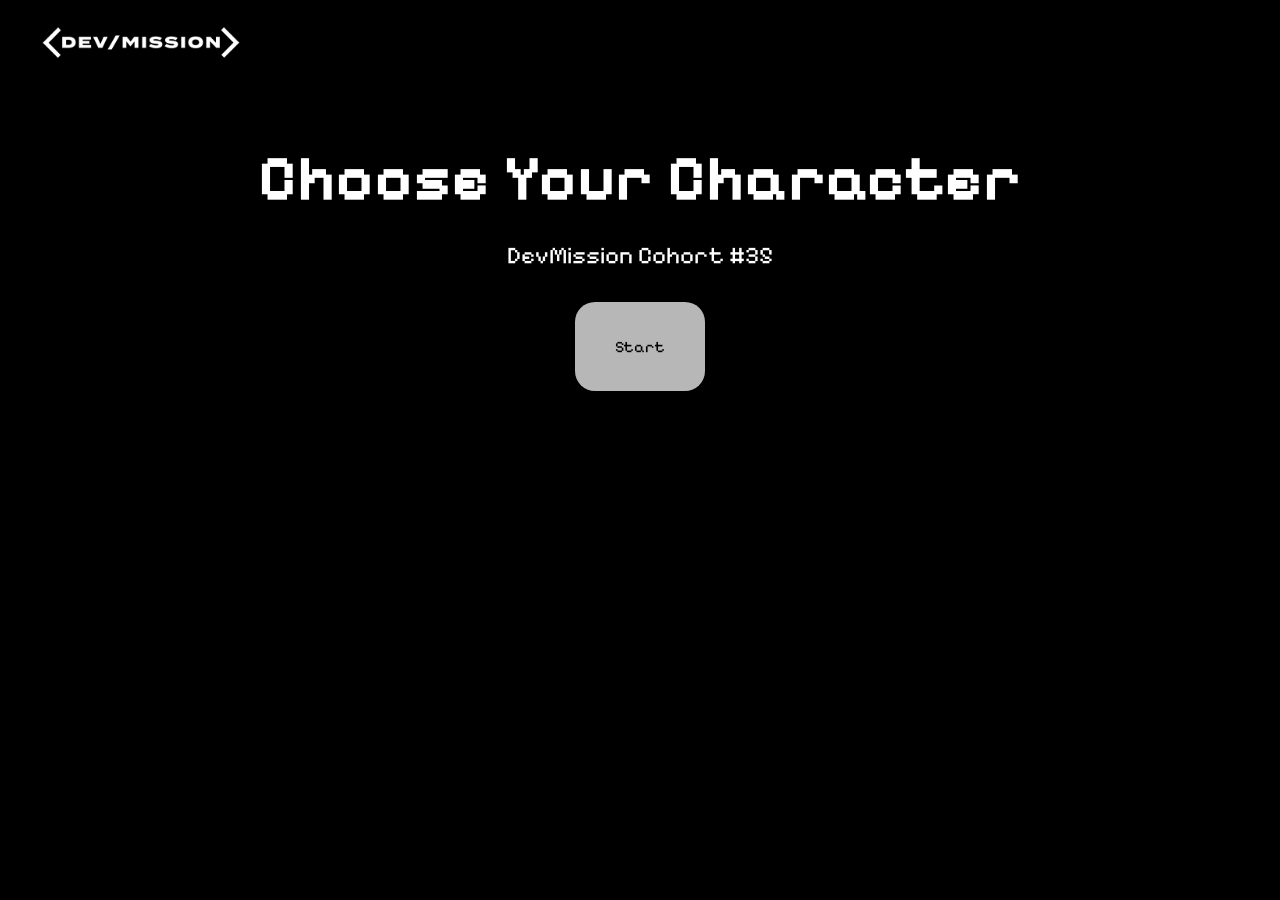
<file: index.html>
<!DOCTYPE html>
<html lang="en">
<head>
    <meta charset="UTF-8">
    <meta name="viewport" content="width=device-width, initial-scale=1.0">
    <title>DevMission Cohort #35</title>

    <!-- CSS Files -->
    <link rel="stylesheet" href="css/style.css">
    <link rel="stylesheet" href="css/pages.css">
    
</head>

<body>

    <!-- Navigation -->
    <header>
        <nav class="navbar">

            <ul class="nav-links">
                <div class="logo">
                    <img src="images/devmission-logo.png" alt="DevMission Logo">
                </div>
            </ul>

        </nav>
    </header>

    <!-- Landing Page -->
    <main class="landing-page">

        <section class="hero">

            <h1>Choose Your Character</h1>

            <p>DevMission Cohort #35</p>

        <div class="enter-btn">
            <a href="students.html" id="enter-button">Start</a>
        </div>

        </section>

    </main>

</body>
</html>
</file>
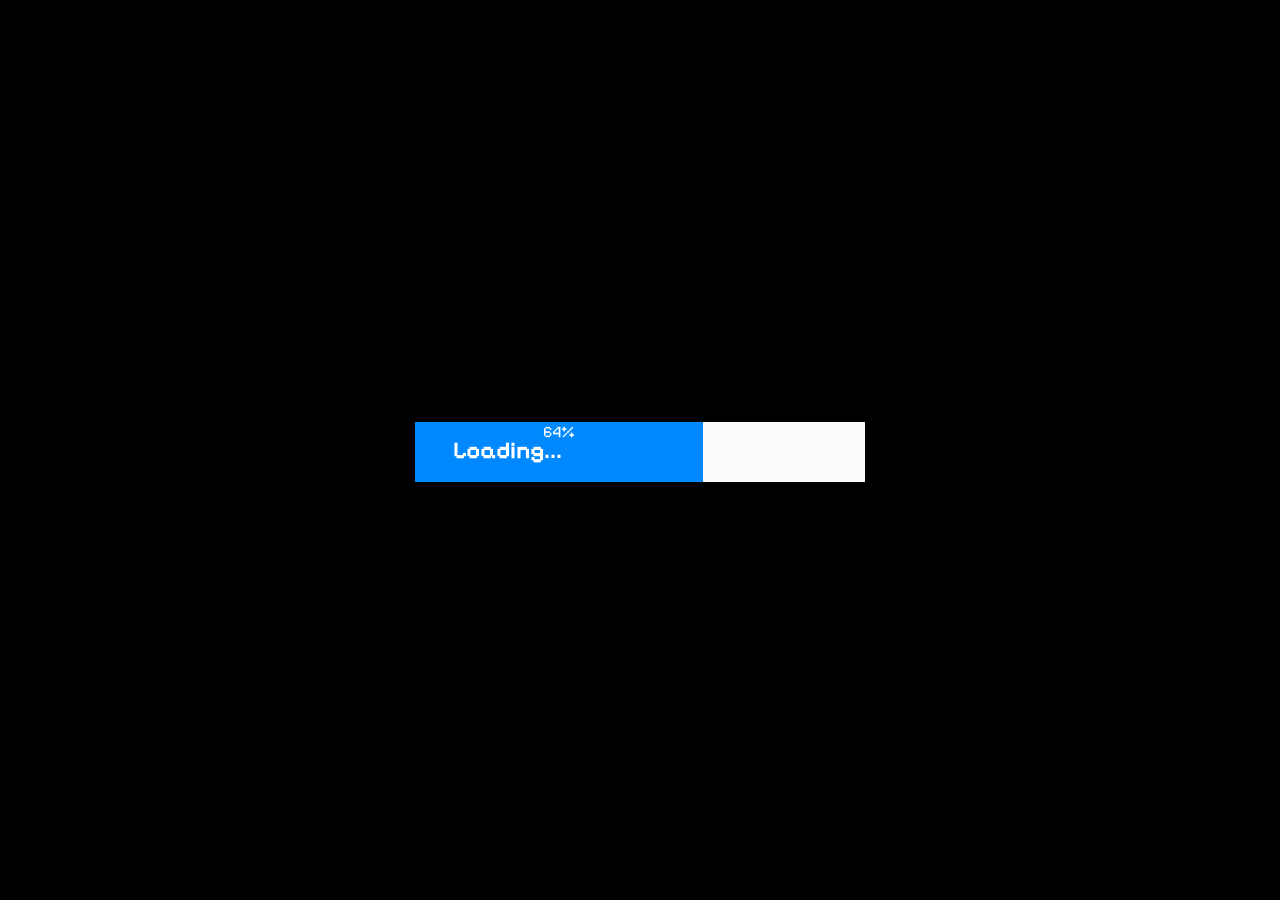
<file: loading.html>
<!DOCTYPE html>
<html lang="en">
<head>
    <meta charset="UTF-8">
    <meta name="viewport" content="width=device-width, initial-scale=1.0">
    <title>Loading | DevMission Cohort #35</title>

    <!-- CSS Files -->
    <link rel="stylesheet" href="css/style.css">
    <link rel="stylesheet" href="css/pages.css">

    <!-- JavaScript -->
     <script src="js/team.js"></script>

   
</head>

<body>

    <main class="loading-page">

        <section class="loading-content">

            <h1 class="loading-title">Loading...</h1>

            <div class="loading-container">

                <div id="loading-bar" class="loading-bar">
                    <script>startLoading()</script>
                </div>

            </div>

        

        </section>

    </main>

</body>
</html>
</file>
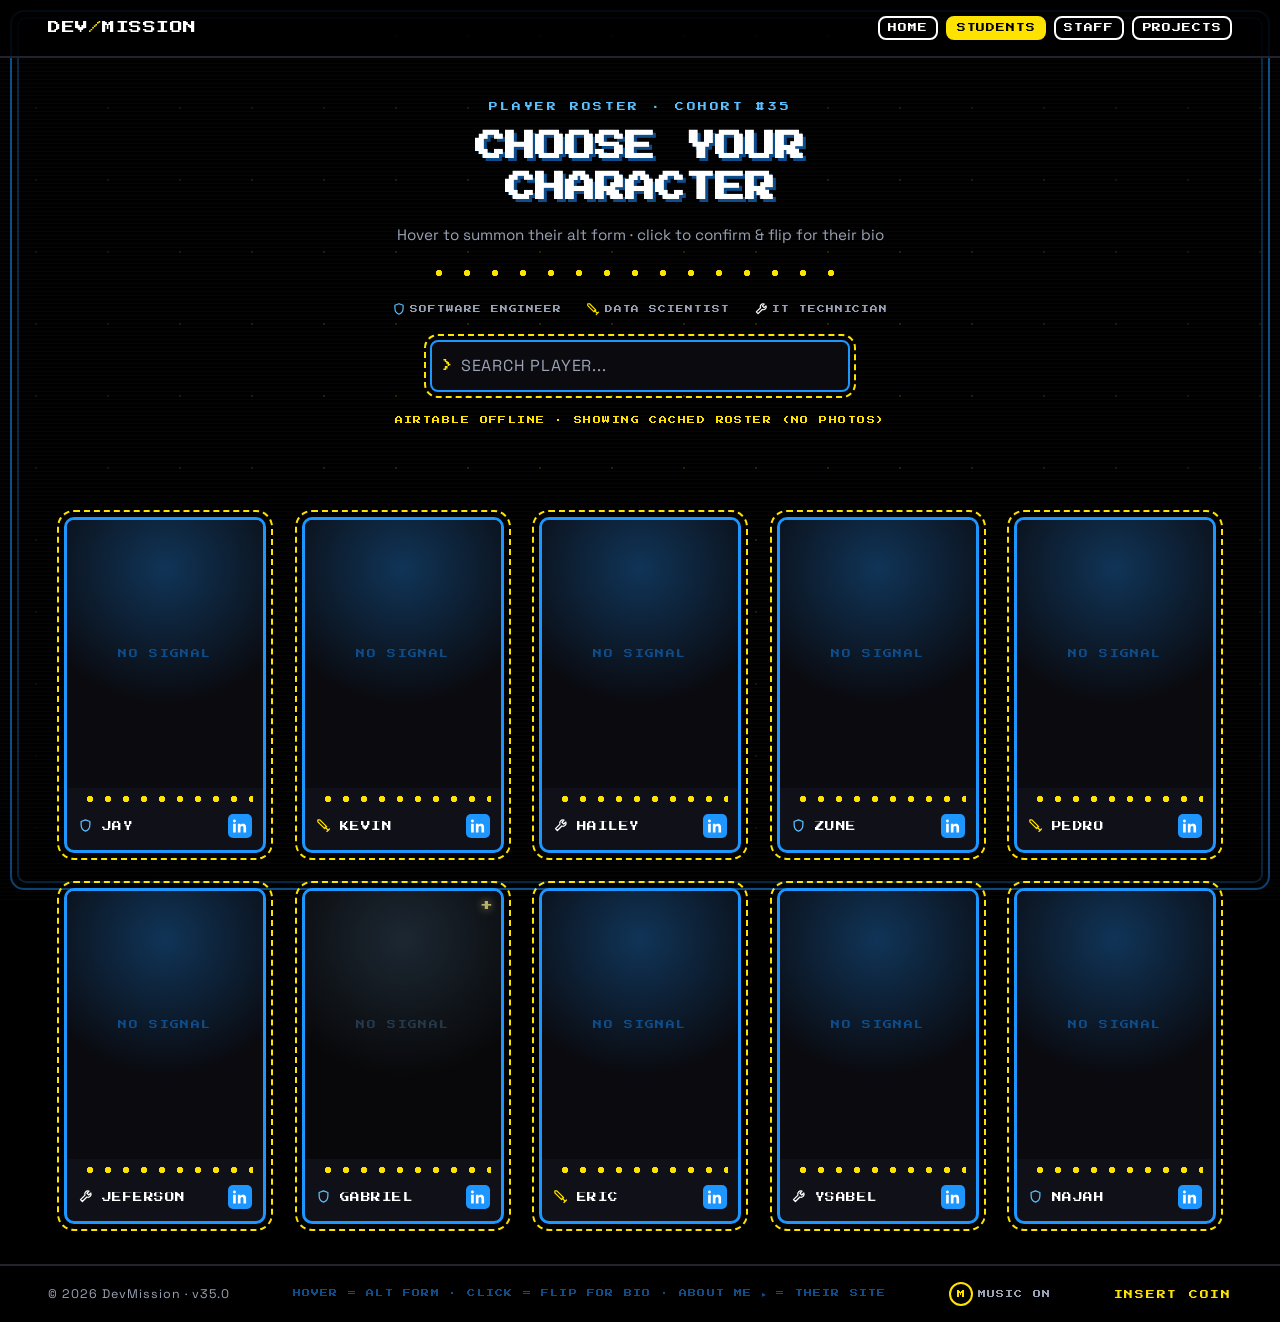
<file: students.html>
<!DOCTYPE html>  <!-- HTML SETUP · https://www.w3schools.com/html/default.asp -->
<html lang="en">
<head>
<meta charset="UTF-8" />
<meta name="viewport" content="width=device-width, initial-scale=1.0" />  <!-- RESPONSIVE VIEWPORT · https://www.w3schools.com/css/css_rwd_viewport.asp -->
<title>Students · Choose Your Character — DevMission Cohort #35 (Arcade)</title>
<meta name="description" content="Choose your character — the DevMission Cohort #35 roster, arcade edition." />

<!-- GOOGLE FONTS (HTML link + CSS font-family) · https://www.w3schools.com/css/css_font_google.asp -->
<link rel="preconnect" href="https://fonts.googleapis.com" />
<link rel="preconnect" href="https://fonts.gstatic.com" crossorigin />
<link href="https://fonts.googleapis.com/css2?family=Press+Start+2P&family=Space+Grotesk:wght@400;500;700&display=swap" rel="stylesheet" />

<!-- ╔══════════════════════════════════════════════════════════════╗
     ║   STYLE.CSS SECTION  ·  ALL VISUAL DESIGN LIVES BELOW        ║
     ║   Everything inside the style block below is this page's     ║
     ║   CSS: colors, sizes, layout, and every animation. In a      ║
     ║   multi-file project this would be its own style.css file.   ║
     ║   LEARN CSS: https://www.w3schools.com/css/default.asp       ║
     ╚══════════════════════════════════════════════════════════════╝ -->
<style>
/* ============================================================
   DEVMISSION COHORT #35 — STUDENTS / ARCADE EDITION
   Interaction model:
   · HOVER  → funny photo POPS toward you in 3D (translateZ),
              bottom-anchored, shown AS-IS (no cropping — made
              for transparent-background cutout PNGs)
   · CLICK  → FNF-style confirm (strobe + screen flash + chime),
              then the card flips to a clean back face with the
              Airtable description + About Me + LinkedIn
   FLIP FIX: the pop-photo lives OUTSIDE the flipping element,
   so both faces use plain backface-visibility — the front can
   never bleed through mirrored. The back face is pre-rotated
   180°, so its text always reads normally.
   ============================================================ */

/* ---------- 1. TOKENS — CSS CUSTOM PROPERTIES / "CSS VARIABLES" (CSS)
   Change a value here and it updates everywhere it's used.
   https://www.w3schools.com/css/css3_variables.asp
   clamp() sizing: https://www.w3schools.com/cssref/func_clamp.php ---------- */
:root {
  --ink:        #000000;
  --panel:      #0a0a0f;
  --panel-2:    #101018;
  --line:       #23232e;
  --blue:       #1e96ff;
  --blue-hot:   #5cc0ff;
  --blue-dim:   #0e4d8a;
  --gold:       #ffe300;
  --gold-hot:   #fff27a;
  --white:      #ffffff;
  --muted:      #9aa3b5;

  --glow-blue:  0 0 14px rgba(30,150,255,.55), 0 0 40px rgba(30,150,255,.2);
  --glow-gold:  0 0 12px rgba(255,227,0,.55), 0 0 34px rgba(255,227,0,.18);

  --font-pixel: "Press Start 2P", monospace;
  --font-body:  "Space Grotesk", system-ui, sans-serif;

  --space-1: .5rem;
  --space-2: 1rem;
  --space-3: 1.5rem;
  --space-4: 2.5rem;

  --ease-out:    cubic-bezier(.16, 1, .3, 1);
  --ease-bounce: cubic-bezier(.2, .9, .3, 1.2);
  --t-fast: 180ms;

  --card-w: 180px;
  --flip-speed: 620ms;
  --confirm-ms: 520ms;
  --pellet: radial-gradient(circle 3px, var(--gold) 97%, transparent 100%);
}

/* ---------- 2. BASE — RESET + BODY DEFAULTS (CSS)
   https://www.w3schools.com/css/css_syntax.asp ---------- */
*, *::before, *::after { box-sizing: border-box; margin: 0; padding: 0; }

body {
  min-height: 100vh;
  background: var(--ink);
  color: var(--white);
  font-family: var(--font-body);
  overflow-x: hidden;
  -webkit-font-smoothing: antialiased;
}

button, input { font: inherit; color: inherit; background: none; border: 0; }
a { color: inherit; text-decoration: none; }
:focus-visible { outline: 2px solid var(--gold); outline-offset: 3px; }
::selection { background: var(--blue); color: var(--ink); }

/* ---------- 3. BACKGROUND: maze frame + pellet field (CSS)
   Pellet dots = a repeating radial-gradient; the soft edge fade uses
   mask-image. GRADIENTS: https://www.w3schools.com/css/css3_gradients.asp
   MASKING: https://developer.mozilla.org/en-US/docs/Web/CSS/mask-image ---------- */
.bg { position: fixed; inset: 0; pointer-events: none; z-index: 0; }
/* ARCADE BEZEL BORDER (CSS borders + border-radius)
   https://www.w3schools.com/css/css_border.asp */
.maze {
  position: absolute; inset: 10px;
  border: 2px solid var(--blue-dim);
  border-radius: 14px;
}
.maze::before {
  content: "";
  position: absolute; inset: 5px;
  border: 2px solid rgba(30,150,255,.25);
  border-radius: 9px;
}
.bg::before {
  content: "";
  position: absolute; inset: 0;
  background-image: radial-gradient(circle 1.5px, rgba(255,227,0,.14) 97%, transparent 100%);
  background-size: 72px 72px;
  mask-image: radial-gradient(ellipse 85% 75% at 50% 40%, #000 25%, transparent 100%);
}
/* CRT SCANLINES — repeating-linear-gradient + blend mode (CSS)
   https://www.w3schools.com/css/css3_gradients.asp */
.scanlines {
  position: absolute; inset: 0;
  background: repeating-linear-gradient(0deg, rgba(255,255,255,.025) 0 1px, transparent 1px 4px);
  mix-blend-mode: overlay;
}
/* VIGNETTE — radial-gradient corner darkening (CSS)
   https://www.w3schools.com/css/css3_gradients.asp */
.vignette {
  position: absolute; inset: 0;
  background: radial-gradient(120% 100% at 50% 45%, transparent 55%, rgba(0,0,0,.6) 100%);
}

/* FNF-STYLE SCREEN FLASH — one keyframe fading white overlay (CSS)
   https://www.w3schools.com/css/css3_animations.asp */
.screen-flash {
  position: fixed; inset: 0;
  background: var(--white);
  opacity: 0;
  pointer-events: none;
  z-index: 90;
}
.screen-flash.go { animation: sflash 380ms var(--ease-out) both; }
@keyframes sflash { 0% { opacity: .7; } 100% { opacity: 0; } }

/* ---------- 4. HUD — FLEXBOX NAV BARS + frosted blur (CSS)
   FLEXBOX: https://www.w3schools.com/css/css3_flexbox.asp
   BACKDROP-FILTER: https://developer.mozilla.org/en-US/docs/Web/CSS/backdrop-filter ---------- */
.page { position: relative; z-index: 1; min-height: 100vh; display: flex; flex-direction: column; }

.hud-top {
  display: flex; align-items: center; justify-content: space-between;
  gap: var(--space-2);
  padding: var(--space-2) clamp(1rem, 4vw, 3rem);
  border-bottom: 2px solid var(--line);
  background: rgba(0,0,0,.85);
  backdrop-filter: blur(6px);
}
.hud-logo {
  font-family: var(--font-pixel);
  font-size: .8rem;
  text-transform: uppercase;
  letter-spacing: .04em;
}
.hud-logo .slash { color: var(--gold); }

.hud-nav { display: flex; gap: var(--space-1); }
.hud-tab {
  font-family: var(--font-pixel);
  font-size: .55rem;
  letter-spacing: .1em;
  color: var(--white);
  border: 2px solid var(--white);
  border-radius: 8px;
  padding: .6em .95em;
  transition: color var(--t-fast), border-color var(--t-fast), box-shadow var(--t-fast), background var(--t-fast);
}
.hud-tab:hover {
  color: var(--ink);
  background: var(--blue);
  border-color: var(--blue);
  box-shadow: var(--glow-blue);
}
.hud-tab.is-here {
  color: var(--ink);
  background: var(--gold);
  border-color: var(--gold);
}

/* ---------- 5. TITLE + CHOMPER + SEARCH ---------- */
.roster-head {
  text-align: center;
  padding: clamp(1.5rem, 4vw, 2.75rem) var(--space-2) var(--space-2);
}
.roster-eyebrow {
  font-family: var(--font-pixel);
  font-size: .55rem;
  letter-spacing: .3em;
  color: var(--blue-hot);
  text-transform: uppercase;
  margin-bottom: var(--space-2);
}
.roster-title {
  font-family: var(--font-pixel);
  font-size: clamp(1rem, 3.4vw, 1.9rem);
  line-height: 1.35;
  text-transform: uppercase;
  color: var(--white);
  text-shadow: 3px 3px 0 var(--blue-dim);
}
.roster-sub {
  margin-top: var(--space-2);
  color: var(--muted);
  font-size: .95rem;
}

/* --- CHOMPER MUNCHING A PELLET ROW — clip-path half-circles with
   rotating jaws + a moving runner (CSS animation)
   CLIP-PATH: https://www.w3schools.com/cssref/css3_pr_clip-path.php
   ANIMATIONS: https://www.w3schools.com/css/css3_animations.asp --- */
.chomp-line {
  position: relative;
  width: min(430px, 82vw);
  height: 26px;
  margin: var(--space-2) auto 0;
  background: var(--pellet) 0 50% / 28px 10px repeat-x;
  overflow: hidden;
}
.chomp-runner {
  position: absolute;
  top: 50%; left: 0;
  translate: 0 -50%;
  animation: chomp-run 7s linear infinite;
}
.chomp-runner::before {
  content: "";
  position: absolute;
  right: 55%;
  top: -14px;
  width: 120vw;
  height: 54px;
  background: var(--ink);
}
@keyframes chomp-run {
  from { left: -30px; }
  to   { left: calc(100% + 10px); }
}
.chomper {
  position: relative;
  width: 20px; height: 20px;
  filter: drop-shadow(0 0 6px rgba(255,227,0,.6));
}
.chomper::before, .chomper::after {
  content: "";
  position: absolute; inset: 0;
  background: var(--gold);
  border-radius: 50%;
}
.chomper::before { clip-path: inset(0 0 50% 0); animation: jaw-top .32s linear infinite alternate; }
.chomper::after  { clip-path: inset(50% 0 0 0); animation: jaw-bot .32s linear infinite alternate; }
@keyframes jaw-top { from { transform: rotate(0); } to { transform: rotate(-38deg); } }
@keyframes jaw-bot { from { transform: rotate(0); } to { transform: rotate(38deg); } }

/* role legend */
.role-legend {
  margin-top: var(--space-2);
  display: flex; justify-content: center; flex-wrap: wrap;
  gap: var(--space-2) var(--space-3);
  font-family: var(--font-pixel);
  font-size: .48rem;
  letter-spacing: .12em;
  color: var(--muted);
  text-transform: uppercase;
}
.role-legend span { display: inline-flex; align-items: center; gap: .6em; }
.role-legend svg { width: 14px; height: 14px; }

.roster-search {
  margin: var(--space-3) auto 0;
  width: min(420px, 88vw);
  border: 2px solid var(--blue);
  border-radius: 8px;
  outline: 2px dashed var(--gold);
  outline-offset: 4px;
  background: var(--panel);
  display: flex; align-items: center;
  transition: box-shadow var(--t-fast);
}
.roster-search:focus-within { box-shadow: var(--glow-blue); }
.roster-search .prompt {
  font-family: var(--font-pixel);
  font-size: .7rem;
  color: var(--gold);
  padding: 0 .4em 0 .9em;
}
.roster-search input {
  flex: 1;
  outline: none;
  color: var(--white);
  padding: .85em .9em .85em .2em;
  letter-spacing: .05em;
}
.roster-search input::placeholder { color: var(--muted); }

.data-status {
  margin-top: var(--space-3);
  font-family: var(--font-pixel);
  font-size: .5rem;
  letter-spacing: .18em;
  color: var(--blue-dim);
  text-transform: uppercase;
}
.data-status.is-live  { color: var(--blue-hot); }
.data-status.is-error { color: var(--gold); }

/* ---------- 6. ROSTER GRID — responsive auto-fill CSS Grid (CSS)
   https://www.w3schools.com/css/css_grid.asp ---------- */
.roster-grid {
  flex: 1;
  display: grid;
  grid-template-columns: repeat(auto-fill, minmax(var(--card-w), 1fr));
  gap: clamp(1.5rem, 2.8vw, 2.4rem);
  padding: clamp(3.5rem, 6vw, 5rem) clamp(1.2rem, 5vw, 4rem) var(--space-4);
  max-width: 1560px;
  width: 100%;
  margin-inline: auto;
  align-items: start;
}
.roster-empty {
  grid-column: 1 / -1;
  text-align: center;
  padding: var(--space-4);
  font-family: var(--font-pixel);
  font-size: .7rem;
  letter-spacing: .2em;
  color: var(--muted);
}

/* ============================================================
   7. ARCADE ROSTER CARD
   .char (perspective wrapper; role=button; click = confirm+flip)
     .pop-stage       — OUTSIDE the rotor: hosts the 3D pop photo
     .rotor           — 3D flip target
       .face.front    — portrait / pellet divider / name plate / flash
       .face.back     — description + About Me + LinkedIn (pre-rotated)
     .flip-hint       — "click to flip" chip (above the pop)
   THE FLIP-CARD PATTERN (CSS): https://www.w3schools.com/howto/howto_css_flip_card.asp
   3D TRANSFORMS (CSS): https://www.w3schools.com/css/css3_3dtransforms.asp
   ============================================================ */
.char {
  position: relative;
  display: block;
  perspective: 1100px;
  outline-offset: 10px;
  cursor: pointer;
  animation: card-in 520ms var(--ease-out) backwards;
  animation-delay: calc(var(--i, 0) * 60ms);
  -webkit-tap-highlight-color: transparent;
}
@keyframes card-in { from { opacity: 0; translate: 0 26px; } }

.char:hover, .char.is-flipped, .char:focus-visible { z-index: 30; }

/* --- THE 3D ROTOR — the element that actually rotates. Needs the
   parent's perspective + its own transform-style: preserve-3d (CSS)
   PERSPECTIVE: https://www.w3schools.com/cssref/css3_pr_perspective.php
   TRANSFORM-STYLE: https://www.w3schools.com/cssref/css3_pr_transform-style.php --- */
.rotor {
  position: relative;
  transform-style: preserve-3d;
  transition: transform var(--flip-speed) var(--ease-out);
  will-change: transform;
}
/* hover tilt (front side only) */
.char:hover:not(.is-flipped):not(.is-confirming) .rotor,
.char:focus-visible:not(.is-flipped) .rotor {
  transform: rotateX(4deg) rotateY(-7deg);
}
/* the flip */
.char.is-flipped .rotor { transform: rotateY(180deg); }
.char.is-flipped:hover .rotor { transform: rotateY(180deg) translateY(-4px); }

/* HOVER/FLIP GLOW — box-shadow only (CSS)
   BOX-SHADOW: https://www.w3schools.com/css/css3_shadows.asp
   FILTER (and why it broke the 3D): https://www.w3schools.com/cssref/css3_pr_filter.php
   glow lives on the FACES as box-shadow — NEVER as a filter on the
   .rotor: a CSS filter on a preserve-3d element force-flattens the
   3D space and breaks the flip (this was the "flip is wrong" bug —
   the back face could never render, so the front showed mirrored). */
.char:hover .face,
.char.is-flipped .face,
.char:focus-visible .face {
  box-shadow:
    0 0 14px rgba(30,150,255,.6),
    0 18px 30px rgba(0,0,0,.7);
}

/* --- CARD FACES — hidden backfaces make the flip clean (CSS)
   BACKFACE-VISIBILITY: https://www.w3schools.com/cssref/css3_pr_backface-visibility.php
   card faces: classic two-face flip, NO preserve-3d here.
   Both faces are flat layers with hidden backfaces, so the
   flipped view shows ONLY the back — never a mirrored front. --- */
.face {
  backface-visibility: hidden;
  -webkit-backface-visibility: hidden;
  background: var(--panel-2);
  border: 3px solid var(--blue);
  border-radius: 10px;
  outline: 2px dashed var(--gold);
  outline-offset: 5px;
  overflow: hidden;
  transition: border-color var(--t-fast), outline-color var(--t-fast);
}
.char:hover .face,
.char:focus-visible .face {
  border-color: var(--gold);
  outline-color: var(--blue-hot);
}
.face.front { position: relative; display: flex; flex-direction: column; }
.face.back {
  position: absolute; inset: 0;
  transform: rotateY(180deg);   /* pre-rotated: bio reads normally after the flip */
  display: flex; flex-direction: column;
  padding: .8em .85em;
}

/* --- portrait --- */
.portrait {
  position: relative;
  aspect-ratio: 3 / 4.1;
  background:
    radial-gradient(120% 85% at 50% 18%, rgba(30,150,255,.3), transparent 60%),
    var(--panel);
}
.photo {
  position: absolute; inset: 0;
  width: 100%; height: 100%;
  object-fit: cover;
  object-position: center top;
  transition: filter 300ms var(--ease-out);
}
/* headshot dims while the pop is out */
.char.has-fun:hover:not(.is-flipped) .photo.pro,
.char.has-fun:focus-visible:not(.is-flipped) .photo.pro {
  filter: brightness(.5) saturate(.75);
}

.photo-empty {
  position: absolute; inset: 0;
  display: grid; place-items: center;
  font-family: var(--font-pixel);
  font-size: .55rem;
  color: var(--blue-dim);
  letter-spacing: .15em;
}

/* ============================================================
   THE 3D POP-UP — translateZ pushes the photo toward the camera;
   it lives OUTSIDE the flipping rotor so it can't leak into the flip.
   3D TRANSLATE: https://www.w3schools.com/css/css3_3dtransforms.asp
   DROP-SHADOW GLOW: https://www.w3schools.com/cssref/css3_pr_filter.php
   Bottom-anchored, translateZ toward the viewer, image AS-IS:
   no cropping, no frame, no rounded corners — built for the
   transparent-background cutouts you'll upload to Airtable.
   ============================================================ */
.pop-stage {
  position: absolute;
  top: 0; left: 0; right: 0;
  aspect-ratio: 3 / 4.1;        /* matches the portrait area exactly */
  pointer-events: none;
  transform-style: preserve-3d; /* passes the card's perspective down */
  z-index: 6;
}
.pop-photo {
  position: absolute;
  left: 50%;
  bottom: 0;
  width: 104%;
  height: auto;                 /* natural aspect ratio — never cropped */
  transform: translateX(-50%) translateZ(0) scale(.92);
  transform-origin: bottom center;
  opacity: 0;
  filter:
    drop-shadow(0 14px 24px rgba(0,0,0,.65))
    drop-shadow(0 0 16px rgba(255,227,0,.5));
  transition:
    transform 350ms var(--ease-bounce),
    opacity 220ms var(--ease-out);
}
.char:hover:not(.is-flipped) .pop-photo,
.char:focus-visible:not(.is-flipped) .pop-photo {
  opacity: 1;
  transform: translateX(-50%) translateZ(85px) scale(1.19);
}
.char.is-flipped .pop-stage { display: none; }   /* never covers the bio */

/* --- FNF CONFIRM STROBE — rapid opacity keyframes on a white overlay
   (CSS, class added by JS)
   https://www.w3schools.com/css/css3_animations.asp --- */
.flash {
  position: absolute; inset: 0;
  z-index: 8;
  background: var(--white);
  opacity: 0;
  pointer-events: none;
}
.char.is-confirming .flash {
  animation: strobe var(--confirm-ms) steps(1, end) both;
}
@keyframes strobe {
  0%   { opacity: .95; }
  12%  { opacity: 0; }
  24%  { opacity: .95; }
  36%  { opacity: 0; }
  48%  { opacity: .9; }
  60%  { opacity: 0; }
  72%  { opacity: .8; }
  84%  { opacity: 0; }
  92%  { opacity: .6; }
  100% { opacity: 0; }
}
.char.is-confirming .face {
  border-color: var(--white);
  outline-color: var(--white);
  box-shadow:
    0 0 20px rgba(255,255,255,.85),
    0 18px 30px rgba(0,0,0,.7);
}

/* --- pellet divider --- */
.dots-divider {
  height: 10px;
  margin: 6px 10px 0;
  background: var(--pellet) 4px 50% / 18px 8px repeat-x;
}

/* --- name plate: role icon + name + LinkedIn --- */
.plate {
  display: flex; align-items: center;
  gap: .55em;
  padding: .65em .7em .75em;
}
.role-ic {
  flex-shrink: 0;
  width: 15px; height: 15px;
  stroke: currentColor;
  fill: none;
  stroke-width: 2;
  stroke-linecap: round;
  stroke-linejoin: round;
}
.role-tank    { color: var(--blue-hot); }
.role-duelist { color: var(--gold); }
.role-support { color: var(--white); }

.plate .name {
  flex: 1; min-width: 0;
  font-family: var(--font-pixel);
  font-size: .6rem;
  letter-spacing: .05em;
  color: var(--white);
  text-transform: uppercase;
  white-space: nowrap; overflow: hidden; text-overflow: ellipsis;
  transition: color var(--t-fast);
}
.char:hover .plate .name { color: var(--gold); }

.linkedin {
  flex-shrink: 0;
  width: 24px; height: 24px;
  display: grid; place-items: center;
  background: var(--blue);
  border-radius: 5px;
  transition: transform var(--t-fast) var(--ease-out), box-shadow var(--t-fast);
}
.linkedin svg { width: 14px; height: 14px; fill: var(--white); }
.linkedin:hover { transform: scale(1.2) rotate(4deg); box-shadow: var(--glow-gold); }

/* --- flip hint chip (card level, above the pop) --- */
.flip-hint {
  position: absolute;
  top: 8px; left: 8px;
  z-index: 7;
  font-family: var(--font-pixel);
  font-size: .42rem;
  letter-spacing: .12em;
  color: var(--gold);
  background: rgba(0,0,0,.65);
  border: 1px solid rgba(255,227,0,.5);
  border-radius: 4px;
  padding: .5em .7em;
  opacity: 0;
  pointer-events: none;
  transition: opacity var(--t-fast);
}
.char:hover:not(.is-flipped) .flip-hint { opacity: 1; }

/* --- BACK FACE: bio + actions --- */
.back-head {
  display: flex; align-items: center;
  gap: .55em;
  font-family: var(--font-pixel);
  font-size: .52rem;
  letter-spacing: .1em;
  color: var(--gold);
  text-transform: uppercase;
  padding-bottom: .7em;
  border-bottom: 2px dashed var(--line);
}
.back-head .role-ic { width: 13px; height: 13px; }
.back-head .who { flex: 1; min-width: 0; white-space: nowrap; overflow: hidden; text-overflow: ellipsis; }

.back-role {
  margin-top: .6em;
  font-family: var(--font-pixel);
  font-size: .42rem;
  letter-spacing: .16em;
  color: var(--blue-hot);
  text-transform: uppercase;
}

.back-desc {
  flex: 1;
  min-height: 0;
  margin-top: .6em;
  overflow-y: auto;
  font-size: .8rem;
  line-height: 1.55;
  color: var(--white);
  padding-right: .4em;
  scrollbar-width: thin;
  scrollbar-color: var(--blue-dim) transparent;
}
/* CUSTOM SCROLLBAR (CSS) https://www.w3schools.com/howto/howto_css_custom_scrollbar.asp */
.back-desc::-webkit-scrollbar { width: 5px; }
.back-desc::-webkit-scrollbar-thumb { background: var(--blue-dim); border-radius: 3px; }

.back-actions {
  display: flex;
  gap: .5em;
  margin-top: .75em;
}
.btn-quest {
  flex: 1;
  display: grid; place-items: center;
  font-family: var(--font-pixel);
  font-size: .48rem;
  letter-spacing: .1em;
  text-transform: uppercase;
  color: var(--ink);
  background: var(--gold);
  border-radius: 6px;
  padding: .9em .4em;
  text-align: center;
  transition: transform var(--t-fast) var(--ease-out), box-shadow var(--t-fast);
}
.btn-quest:hover { transform: translateY(-2px); box-shadow: var(--glow-gold); }
/* soft pulse so nobody misses the door to their About Me site */
.btn-quest:not(.is-off) { animation: quest-pulse 1.7s ease-in-out infinite; }
@keyframes quest-pulse { 50% { box-shadow: var(--glow-gold); } }
.btn-quest.is-off {
  background: var(--panel);
  color: var(--muted);
  border: 2px dashed var(--line);
  cursor: default;
}
.btn-li {
  flex-shrink: 0;
  width: 42px;
  display: grid; place-items: center;
  background: var(--blue);
  border-radius: 6px;
  transition: transform var(--t-fast) var(--ease-out), box-shadow var(--t-fast);
}
.btn-li svg { width: 16px; height: 16px; fill: var(--white); }
.btn-li:hover { transform: translateY(-2px); box-shadow: var(--glow-blue); }

/* --- locked (no About Me link yet) --- */
.char.is-locked .portrait { filter: saturate(.4) brightness(.8); }
.lock-tag {
  position: absolute;
  top: 8px; right: 8px;
  z-index: 2;
  font-family: var(--font-pixel);
  font-size: .8rem;
  color: var(--gold);
  text-shadow: 0 0 8px rgba(255,227,0,.8);
}

/* ---------- 8. FOOTER HUD — flexbox bar (CSS)
   https://www.w3schools.com/css/css3_flexbox.asp ---------- */
.hud-bottom {
  display: flex; align-items: center; justify-content: space-between;
  flex-wrap: wrap; gap: var(--space-2);
  padding: var(--space-2) clamp(1rem, 4vw, 3rem);
  border-top: 2px solid var(--line);
  color: var(--muted);
  font-size: .78rem;
  letter-spacing: .08em;
}
.hud-hint {
  font-family: var(--font-pixel);
  font-size: .5rem;
  letter-spacing: .15em;
  color: var(--blue-dim);
}
.insert-coin {
  font-family: var(--font-pixel);
  font-size: .55rem;
  color: var(--gold);
  letter-spacing: .2em;
  animation: blink 1.4s steps(2, jump-none) infinite;
}
@keyframes blink { 50% { opacity: .12; } }

/* ---------- 9. PAGE ENTER / RESPONSIVE / MOTION (CSS)
   MEDIA QUERIES: https://www.w3schools.com/css/css_rwd_mediaqueries.asp
   REDUCED MOTION: https://developer.mozilla.org/en-US/docs/Web/CSS/@media/prefers-reduced-motion ---------- */
.page { opacity: 0; animation: page-in 500ms var(--ease-out) forwards; }
@keyframes page-in { to { opacity: 1; } }

@media (max-width: 640px) {
  :root { --card-w: 150px; }
  .hud-nav { display: none; }
  .plate .name { font-size: .5rem; }
  .role-legend { font-size: .42rem; }
  .maze { inset: 6px; }
}

@media (prefers-reduced-motion: reduce) {
  .char { animation: none; }
  .page { animation-duration: .01ms; }
  .chomp-runner, .chomper::before, .chomper::after, .insert-coin { animation: none; }
  .rotor, .face, .photo, .pop-photo,
  .linkedin, .hud-tab, .roster-search, .btn-quest, .btn-li {
    transition-duration: .01ms !important;
  }
  .char.is-confirming .flash { animation: none; }
  .screen-flash.go { animation: none; }
  .char:hover:not(.is-flipped) .rotor { transform: none; }
  .char:hover:not(.is-flipped) .pop-photo {
    transform: translateX(-50%) translateZ(0) scale(1);
  }
}
/* ============================================================
   SITE FLOW ADD-ONS — warp-in loader + site-wide music toggle
   ============================================================ */
.warp {
  position: fixed; inset: 0;
  z-index: 80;
  display: grid; place-items: center;
  background: radial-gradient(120% 120% at 50% 40%, #02040a 0%, var(--ink) 70%);
  transition: opacity 420ms var(--ease-out), visibility 420ms;
}
.warp.is-done { opacity: 0; visibility: hidden; }
.warp-box { display: grid; gap: 1.1em; justify-items: center; width: min(420px, 86vw); }
.warp-msg {
  font-family: var(--font-pixel);
  font-size: .55rem;
  letter-spacing: .18em;
  color: var(--blue-hot);
  text-transform: uppercase;
}
.warp-track {
  position: relative;
  width: 100%; height: 26px;
  border: 2px solid rgba(255,255,255,.85);
  border-radius: 999px;
  box-shadow: var(--glow-blue);
  overflow: hidden;
}
.warp-lane { position: absolute; inset: 5px 9px; }
.warp-pellets { position: absolute; inset: 0; background: var(--pellet) 3px 50% / 20px 8px repeat-x; }
.warp-eaten { position: absolute; left: 0; top: 0; bottom: 0; width: 0%; background: #02040a; }
.warp-chomp {
  position: absolute;
  top: 50%; left: 0%;
  translate: -40% -50%;
  width: 16px; height: 16px;
  filter: drop-shadow(0 0 7px rgba(255,227,0,.75));
  transition: left 120ms linear;
}
.warp-chomp::before, .warp-chomp::after {
  content: "";
  position: absolute; inset: 0;
  background: var(--gold);
  border-radius: 50%;
}
.warp-chomp::before { clip-path: inset(0 0 50% 0); animation: warp-jt .26s linear infinite alternate; }
.warp-chomp::after  { clip-path: inset(50% 0 0 0); animation: warp-jb .26s linear infinite alternate; }
@keyframes warp-jt { to { transform: rotate(-38deg); } }
@keyframes warp-jb { to { transform: rotate(38deg); } }

.music-toggle {
  font-family: var(--font-pixel);
  font-size: .5rem;
  letter-spacing: .14em;
  color: var(--muted);
  cursor: pointer;
  display: inline-flex;
  align-items: center;
}
.music-toggle .key-badge {
  display: inline-grid; place-items: center;
  min-width: 24px; height: 24px;
  padding: 0 .5em;
  margin-right: .6em;
  border: 2px solid var(--gold);
  border-radius: 999px;
  color: var(--gold);
  font-size: .5rem;
}
.music-toggle.is-off { opacity: .5; }

@media (prefers-reduced-motion: reduce) {
  .warp { display: none; }
  .warp-chomp::before, .warp-chomp::after { animation: none; }
}
</style>
</head>
<body>

<!-- ╔══════════════════════════════════════════════════════════════╗
     ║   HTML SECTION  ·  THE PAGE STRUCTURE LIVES BELOW            ║
     ║   Everything from here down to the script banner is the      ║
     ║   HTML skeleton: containers, buttons, text. JavaScript       ║
     ║   fills in the dynamic parts (cards, covers, slides).        ║
     ║   LEARN HTML: https://www.w3schools.com/html/default.asp     ║
     ╚══════════════════════════════════════════════════════════════╝ -->

<div class="bg" aria-hidden="true">
  <div class="maze"></div>
  <div class="scanlines"></div>
  <div class="vignette"></div>
</div>

<div class="screen-flash" id="screen-flash" aria-hidden="true"></div>

<div class="warp" id="warp" aria-hidden="true">
  <div class="warp-box">
    <p class="warp-msg" id="warp-msg">LOADING...</p>
    <div class="warp-track"><div class="warp-lane">
      <div class="warp-pellets"></div>
      <div class="warp-eaten" id="warp-eaten"></div>
      <i class="warp-chomp" id="warp-chomp"></i>
    </div></div>
  </div>
</div>

<div class="page">

  <header class="hud-top">
    <a class="hud-logo" href="index.html">Dev<span class="slash">/</span>Mission</a>
    <nav class="hud-nav" aria-label="Sections">
      <a class="hud-tab" href="index.html">HOME</a>
      <a class="hud-tab is-here" href="students.html" aria-current="page">STUDENTS</a>
      <a class="hud-tab" href="staff.html">STAFF</a>
      <a class="hud-tab" href="projects.html">PROJECTS</a>
    </nav>
  </header>

  <section class="roster-head">
    <p class="roster-eyebrow">Player roster · Cohort #35</p>
    <h1 class="roster-title">Choose Your<br>Character</h1>
    <p class="roster-sub">Hover to summon their alt form · click to confirm &amp; flip for their bio</p>

    <div class="chomp-line" aria-hidden="true">
      <div class="chomp-runner"><i class="chomper"></i></div>
    </div>

    <div class="role-legend" id="role-legend" aria-label="Role classes"></div>

    <div class="roster-search">
      <span class="prompt">&gt;</span>
      <input type="search" id="search" placeholder="SEARCH PLAYER..." aria-label="Search students by name" autocomplete="off" />
    </div>

    <p class="data-status" id="data-status">CONNECTING TO AIRTABLE...</p>
  </section>

  <main class="roster-grid" id="grid" aria-live="polite"></main>

  <footer class="hud-bottom">
    <span>© 2026 DevMission · v35.0</span>
    <span class="hud-hint">HOVER = ALT FORM · CLICK = FLIP FOR BIO · ABOUT ME ▸ = THEIR SITE</span>
    <button class="music-toggle" id="music-btn"><span class="key-badge">M</span>MUSIC ON</button>
    <span class="insert-coin">INSERT COIN</span>
  </footer>
</div>

<!-- ╔══════════════════════════════════════════════════════════════╗
     ║   JAVASCRIPT SECTION  ·  ALL LOGIC LIVES BELOW               ║
     ║   Everything in the script block below runs the page:        ║
     ║   fetching Airtable data, building HTML, clicks/keyboard,    ║
     ║   and all sound + music. In a multi-file project this        ║
     ║   would be its own script.js file.                           ║
     ║   LEARN JAVASCRIPT: https://www.w3schools.com/js/default.asp ║
     ╚══════════════════════════════════════════════════════════════╝ -->
<script>
/* ============================================================
   STUDENTS PAGE — Airtable-powered arcade roster
   ------------------------------------------------------------
   · HOVER a card  → funny photo pops toward you (translateZ),
                     uncropped — upload transparent cutouts to
                     Airtable and only the person will pop out
   · CLICK a card  → FNF-style confirm (strobe + screen flash +
                     synthesized arcade chime), then a clean flip
                     to the back: bio + About Me + LinkedIn
   · CLICK again / ESC → flips back; opening one closes others

   The confirm chime is generated with WebAudio — an original
   square-wave arpeggio, not any game's audio file.

   ROLES: reads the "Role" field from Airtable if you add it
   (single select: Software Engineer / Data Scientist /
   IT Technician). Pin roles in ROLE_OVERRIDES, or cards cycle
   placeholder roles until real data exists.

   SECURITY: this token is visible to anyone who views source.
   It must be a READ-ONLY personal access token with only the
   data.records:read scope, granted access to ONLY this base.
   ============================================================ */
(() => {
  "use strict";

  /* ---------- CONFIG — Airtable connection values (JS)
     AIRTABLE REST API: https://airtable.com/developers/web/api/introduction */
  const AIRTABLE = {
    token:  "patQGlLiUd05MXwMh.6a39c0f65b070598be841e75096d0a05cee00c94d00a6ea8dca3f586b3942e16", // <- your current read-only token
    baseId: "apphqAXizGk5FjuTB",    // Class Directory Cohort 35
    table:  "tblfyoz99dEKsj1Gj",    // Pre-Apprentice Table
  };

  const F = {
    name:    "Name",
    proPic:  "Self-Portrait Photo",
    funPic:  "Funny Photo",
    desc:    "Description",
    aboutMe: "About Me Page Link",
    linkedin:"LinkedIn",
    role:    "Role",                 /* optional — add this column in Airtable */
  };

  const CONFIRM_MS = 520;   /* keep in sync with --confirm-ms */

  /* ---------- ROLE SYSTEM — objects as lookup tables + inline SVG icons (JS)
     OBJECTS: https://www.w3schools.com/js/js_objects.asp
     SVG: https://www.w3schools.com/graphics/svg_intro.asp ---------- */
  const ROLES = {
    tank:    { label: "Software Engineer", icon: "M12 3l7 2.6v5.2c0 4.6-2.9 8.8-7 10.2-4.1-1.4-7-5.6-7-10.2V5.6L12 3z" },
    duelist: { label: "Data Scientist",    icon: "M3 3h3.2L17 13.8l-3.2 3.2L3 6.2V3zM14.6 14.6L19.5 19.5M17.5 21.5l4-4" },
    support: { label: "IT Technician",     icon: "M20.5 6.5a4.8 4.8 0 01-6.3 6.3L7 20l-3-3 7.2-7.2a4.8 4.8 0 016.3-6.3L14.3 6.7l3 3 3.2-3.2z" },
  };

  /* Pin roles by student name (lowercase) — beats the placeholder cycle.
     Example:  "kevin": "tank",  "najah": "support"                      */
  const ROLE_OVERRIDES = {};

  function resolveRole(fieldVal, name, i) {
    const override = ROLE_OVERRIDES[(name || "").toLowerCase()];
    if (override && ROLES[override]) return override;
    const t = String(fieldVal || "").toLowerCase();
    if (t.includes("soft") || t.includes("tank"))                       return "tank";
    if (t.includes("data") || t.includes("duel"))                       return "duelist";
    if (t.includes("it") || t.includes("tech") || t.includes("supp"))   return "support";
    return ["tank", "duelist", "support"][i % 3];   /* placeholder cycle */
  }

  /* ---------- SNAPSHOT FALLBACK (no photos — API supplies those) ---------- */
  const SNAPSHOT = [
    { name:"Jay",      desc:"Hi! I am Jennifer, I love video games, I am very interested in technology, game development, and being creative. I enjoy learning new skills and hope to become a game developer one day.", about:"https://github.com/jenniferlopez415240-hash/about-me-project", li:"https://www.linkedin.com/in/jennifer-lopez-b02599419/", pro:null, fun:null, role:"" },
    { name:"Kevin",    desc:"Exposure to too much time on video games pivoted into learning Computer Science — IoT, IT, Software Development and more, through SFSU classes and the Dev/Mission Pre-Apprenticeship Program.", about:"https://kchsfsu.github.io/about_me_page/", li:"https://www.linkedin.com/in/kevin-chuong-00625737a/", pro:null, fun:null, role:"" },
    { name:"Hailey",   desc:"UC San Diego grad in International Business, exploring career fields through Dev Mission. Loves traveling and the SF food scene — cafes, restaurants, and outdoor markets on weekends.", about:"https://haileyz-gh.github.io/About_Me_Page/", li:"https://www.linkedin.com/in/haileyzhou/", pro:null, fun:null, role:"" },
    { name:"Zune",     desc:"Recent UC Davis grad — B.A. in Economics, minor in Psychology. The Dev/Mission pre-apprenticeship is my gateway into skills and career paths I never thought I'd explore.", about:"https://zunelin.github.io/About-Me-Project/", li:"https://www.linkedin.com/in/zune-lin-nwe/", pro:null, fun:null, role:"" },
    { name:"Pedro",    desc:"Watching my dad play video games sparked everything — I wondered how a game was made and how it appeared on my TV. One day I hope to make my own game and share that feeling with the world.", about:"https://pedropinell.github.io/about-me-page/", li:"https://www.linkedin.com/in/pedro-pinell", pro:null, fun:null, role:"" },
    { name:"Jeferson", desc:"My interest in tech started after my first video game made me wonder how people build things like that. Watching tech evolve keeps me curious — I want to be part of that future.", about:"https://github.com/jefersonbojorquez764-cloud/About_me_project", li:"https://www.linkedin.com/in/jeferson-bojorquez-169b49419/?skipRedirect=true", pro:null, fun:null, role:"" },
    { name:"Gabriel",  desc:"", about:"", li:"https://www.linkedin.com/in/gabriel-silva-orozco/", pro:null, fun:null, role:"" },
    { name:"Eric",     desc:"SFSU general business major expanding my tech knowledge through Dev/Mission. Fun fact: I worked with 3x Olympic gold medalist Alysa Liu before her return to competitive figure skating.", about:"https://ericcrrr.github.io/About-me-Project-2.0/", li:"https://www.linkedin.com/in/eric-cortes-rojas/", pro:null, fun:null, role:"" },
    { name:"Ysabel",   desc:"Native San Franciscan, SJSU psychology grad. I combine human behavior and technology to create user-friendly, accessible digital experiences. Also: travel + EDM around the world.", about:"https://ysmirabueno.github.io/about_me_page/index.html", li:"https://www.linkedin.com/in/ysabelmirabueno/", pro:null, fun:null, role:"" },
    { name:"Najah",    desc:"Fourth-year CS student at SFSU, Marketing minor. Passionate about web development and combining tech with creativity — my goal is a career blending web dev and marketing.", about:"https://ko-najjj.github.io/-About-Me-project/", li:"https://www.linkedin.com/in/najah-egeh/", pro:null, fun:null, role:"" },
  ];

  /* ---------- helpers ---------- */
  const grid   = document.getElementById("grid");
  const status = document.getElementById("data-status");
  const search = document.getElementById("search");
  const legend = document.getElementById("role-legend");
  const sflash = document.getElementById("screen-flash");

  const reducedMotion = matchMedia("(prefers-reduced-motion: reduce)").matches;

  const normalizeUrl = (u) => (!u ? "" : (/^https?:\/\//i.test(u) ? u : "https://" + u));

  const firstAttachmentUrl = (att) => {
    if (!Array.isArray(att) || !att.length) return null;
    const a = att[0];
    return a?.thumbnails?.large?.url || a?.url || null;
  };

  /* full-size attachment for the pop cutouts (thumbnails re-add a
     white matte to transparent PNGs on some plans; full URL is safest) */
  const fullAttachmentUrl = (att) => {
    if (!Array.isArray(att) || !att.length) return null;
    return att[0]?.url || att[0]?.thumbnails?.large?.url || null;
  };

  const el = (tag, className, text) => {
    const n = document.createElement(tag);
    if (className) n.className = className;
    if (text != null) n.textContent = text;
    return n;
  };

  const roleSvg = (key) =>
    `<svg class="role-ic role-${key}" viewBox="0 0 24 24" aria-hidden="true"><path d="${ROLES[key].icon}"/></svg>`;

  /* ---------- role legend ---------- */
  legend.innerHTML = Object.keys(ROLES).map((k) =>
    `<span>${roleSvg(k)}${ROLES[k].label}</span>`).join("");
  legend.querySelectorAll("svg").forEach((s) => {
    s.style.stroke = "currentColor"; s.style.fill = "none";
    s.style.strokeWidth = "2"; s.style.strokeLinecap = "round"; s.style.strokeLinejoin = "round";
  });

  /* ============================================================
     SITE-WIDE AUDIO — every sound is synthesized live, no audio
     files. WEB AUDIO API (JS):
     https://developer.mozilla.org/en-US/docs/Web/API/Web_Audio_API
     sfx + the v1 "ARCADE BOUNCE" theme + the
     warp-in loader. Music preference persists via localStorage.
     Browsers may hold audio on a fresh page load until the first
     tap or keypress, after which the theme starts automatically.
     ============================================================ */
  let audioCtx = null;
  const audio = () => {
    audioCtx ||= new (window.AudioContext || window.webkitAudioContext)();
    if (audioCtx.state === "suspended") audioCtx.resume();
    return audioCtx;
  };

  function blip(freq = 660, dur = 0.1, vol = 0.07) {
    try {
      const ctx = audio(), t = ctx.currentTime;
      const o = ctx.createOscillator(), g = ctx.createGain();
      o.type = "square"; o.frequency.value = freq;
      g.gain.setValueAtTime(0.0001, t);
      g.gain.exponentialRampToValueAtTime(vol, t + 0.01);
      g.gain.exponentialRampToValueAtTime(0.0001, t + dur);
      o.connect(g); g.connect(ctx.destination);
      o.start(t); o.stop(t + dur + 0.05);
    } catch (_) {}
  }

  function playConfirm() {
    try {
      const ctx = audio(), t = ctx.currentTime;
      /* original square-wave arpeggio: C5 → E5 → G5 → C6 */
      [523.25, 659.25, 783.99, 1046.5].forEach((freq, i) => {
        const osc = ctx.createOscillator();
        const gain = ctx.createGain();
        const start = t + i * 0.055;
        osc.type = "square";
        osc.frequency.value = freq;
        gain.gain.setValueAtTime(0.0001, start);
        gain.gain.exponentialRampToValueAtTime(0.14, start + 0.012);
        gain.gain.exponentialRampToValueAtTime(0.0001, start + 0.17);
        osc.connect(gain);
        gain.connect(ctx.destination);
        osc.start(start);
        osc.stop(start + 0.2);
      });
    } catch (_) { /* audio blocked — visuals still run */ }
  }

  function screenFlash() {
    sflash.classList.remove("go");
    void sflash.offsetWidth;
    sflash.classList.add("go");
  }

  /* --- the v1 theme --- */
  let musicOn = localStorage.getItem("dm-music") !== "off";
  let musicGain = null;
  let musicWired = false;
  let musicRunning = false;
  let schedTimer = null;
  let nextNoteTime = 0;
  let musicStep = 0;

  const BPM = 132;
  const STEP_DUR = 60 / BPM / 2;
  const LEAD = [
    440, 523.25, 659.25, 0,      880, 783.99, 659.25, 0,
    440, 523.25, 659.25, 783.99, 880, 0,      783.99, 659.25,
    349.23, 440, 523.25, 0,      698.46, 659.25, 523.25, 0,
    392, 493.88, 587.33, 783.99, 659.25, 587.33, 493.88, 0,
  ];
  const BASS_BARS = [110, 110, 87.31, 98];
  const BASS_PAT  = [1, 0, 2, 1, 0, 2, 1, 0];

  let noiseBuf = null;
  function getNoise(ctx) {
    if (noiseBuf) return noiseBuf;
    noiseBuf = ctx.createBuffer(1, ctx.sampleRate * 0.06, ctx.sampleRate);
    const d = noiseBuf.getChannelData(0);
    for (let i = 0; i < d.length; i++) d[i] = Math.random() * 2 - 1;
    return noiseBuf;
  }
  function scheduleStep(s, time) {
    const ctx = audioCtx;
    const i = s % 32;
    const lf = LEAD[i];
    if (lf) {
      const o = ctx.createOscillator(), g = ctx.createGain();
      o.type = "square"; o.frequency.value = lf;
      g.gain.setValueAtTime(0.0001, time);
      g.gain.exponentialRampToValueAtTime(0.045, time + 0.012);
      g.gain.exponentialRampToValueAtTime(0.0001, time + 0.19);
      o.connect(g); g.connect(musicGain);
      o.start(time); o.stop(time + 0.22);
    }
    const bp = BASS_PAT[i % 8];
    if (bp) {
      const root = BASS_BARS[Math.floor(i / 8)];
      const o = ctx.createOscillator(), g = ctx.createGain();
      o.type = "triangle";
      o.frequency.value = bp === 2 ? root * 2 : root;
      g.gain.setValueAtTime(0.0001, time);
      g.gain.exponentialRampToValueAtTime(0.11, time + 0.015);
      g.gain.exponentialRampToValueAtTime(0.0001, time + 0.2);
      o.connect(g); g.connect(musicGain);
      o.start(time); o.stop(time + 0.23);
    }
    const n = ctx.createBufferSource(), ng = ctx.createGain();
    n.buffer = getNoise(ctx);
    ng.gain.setValueAtTime(i % 2 ? 0.035 : 0.015, time);
    ng.gain.exponentialRampToValueAtTime(0.0001, time + 0.045);
    n.connect(ng); ng.connect(musicGain);
    n.start(time);
    if (i % 4 === 0) {
      const o = ctx.createOscillator(), g = ctx.createGain();
      o.type = "sine";
      o.frequency.setValueAtTime(150, time);
      o.frequency.exponentialRampToValueAtTime(46, time + 0.09);
      g.gain.setValueAtTime(0.14, time);
      g.gain.exponentialRampToValueAtTime(0.0001, time + 0.12);
      o.connect(g); g.connect(musicGain);
      o.start(time); o.stop(time + 0.14);
    }
  }

  /* LOOKAHEAD MUSIC SCHEDULER (JS)
     https://developer.chrome.com/blog/audio-scheduling/ */
  function startMusic() {
    if (musicRunning || !musicOn) return;
    const ctx = audio();
    if (ctx.state !== "running") return;
    musicGain ||= ctx.createGain();
    if (!musicWired) { musicGain.connect(ctx.destination); musicWired = true; }
    musicGain.gain.cancelScheduledValues(ctx.currentTime);
    musicGain.gain.setValueAtTime(0, ctx.currentTime);
    musicGain.gain.linearRampToValueAtTime(1, ctx.currentTime + 1.0);
    musicRunning = true;
    nextNoteTime = ctx.currentTime + 0.06;
    schedTimer = setInterval(() => {
      while (nextNoteTime < ctx.currentTime + 0.14) {
        scheduleStep(musicStep, nextNoteTime);
        nextNoteTime += STEP_DUR;
        musicStep++;
      }
    }, 40);
  }
  function stopMusic(fade = 0.35) {
    if (!musicRunning) return;
    musicRunning = false;
    clearInterval(schedTimer);
    if (musicGain && audioCtx) {
      musicGain.gain.cancelScheduledValues(audioCtx.currentTime);
      musicGain.gain.setValueAtTime(musicGain.gain.value, audioCtx.currentTime);
      musicGain.gain.linearRampToValueAtTime(0, audioCtx.currentTime + fade);
    }
  }
  function startMusicAuto() {
    if (!musicOn) return;
    audio();
    if (audioCtx.state === "running") { startMusic(); return; }
    const kick = () => {
      removeEventListener("pointerdown", kick, true);
      removeEventListener("keydown", kick, true);
      audio();
      setTimeout(startMusic, 60);
    };
    addEventListener("pointerdown", kick, true);
    addEventListener("keydown", kick, true);
  }

  const musicBtn = document.getElementById("music-btn");
  function toggleMusic() {
    musicOn = !musicOn;
    localStorage.setItem("dm-music", musicOn ? "on" : "off");
    musicBtn.classList.toggle("is-off", !musicOn);
    musicBtn.lastChild.textContent = musicOn ? "MUSIC ON" : "MUSIC OFF";
    if (!musicOn) stopMusic();
    else startMusicAuto();
  }
  musicBtn.addEventListener("click", toggleMusic);
  if (!musicOn) {
    musicBtn.classList.add("is-off");
    musicBtn.lastChild.textContent = "MUSIC OFF";
  }
  addEventListener("keydown", (e) => {
    if (e.target && e.target.matches && e.target.matches("input, textarea")) return;
    if (e.key.toLowerCase() === "m") toggleMusic();
  });

  /* --- WARP-IN LOADER — a mini progress bar driven by setInterval (JS)
     PROGRESS BAR: https://www.w3schools.com/howto/howto_js_progressbar.asp
     setInterval: https://www.w3schools.com/jsref/met_win_setinterval.asp --- */
  function runWarp() {
    const warpEl = document.getElementById("warp");
    if (!warpEl) { startMusicAuto(); return; }
    if (reducedMotion) { warpEl.remove(); startMusicAuto(); return; }
    const eaten = document.getElementById("warp-eaten");
    const chomp = document.getElementById("warp-chomp");
    const msgEl = document.getElementById("warp-msg");
    const MSGS = ["ENTERING CHARACTER SELECT...", "SYNCING PLAYER DATA...", "READY!"];
    const TOTAL = 1900;
    let p = 0, mi = 0;
    msgEl.textContent = MSGS[0];
    startMusicAuto();
    const iv = setInterval(() => {
      p = Math.min(100, p + 4 + Math.random() * 7);
      eaten.style.width = p + "%";
      chomp.style.left = p + "%";
      const target = Math.min(MSGS.length - 1, Math.floor(p / (100 / MSGS.length)));
      if (target !== mi) { mi = target; msgEl.textContent = MSGS[mi]; blip(480 + mi * 120, 0.06, 0.04); }
      if (p >= 100) {
        clearInterval(iv);
        blip(880, 0.14, 0.08);
        warpEl.classList.add("is-done");
        setTimeout(() => warpEl.remove(), 480);
      }
    }, TOTAL / 26);
  }
  runWarp();

  /* ---------- flip management ---------- */
  function closeAllExcept(except) {
    document.querySelectorAll(".char.is-flipped").forEach((c) => {
      if (c !== except) {
        c.classList.remove("is-flipped");
        c.setAttribute("aria-expanded", "false");
      }
    });
  }
  addEventListener("keydown", (e) => {
    if (e.key === "Escape") closeAllExcept(null);
  });

  /* ---------- CARD FACTORY — building HTML from data with
     createElement/appendChild (JS)
     DOM NODES: https://www.w3schools.com/js/js_htmldom_nodes.asp
     TEMPLATE STRINGS: https://www.w3schools.com/js/js_string_templates.asp ---------- */
  const LI_PATH = "M4.98 3.5C4.98 4.88 3.87 6 2.5 6S0 4.88 0 3.5 1.12 1 2.5 1s2.48 1.12 2.48 2.5zM.24 8.31h4.52V23H.24V8.31zM8.34 8.31h4.33v2h.06c.6-1.14 2.08-2.34 4.28-2.34 4.58 0 5.42 3.01 5.42 6.92V23h-4.51v-7.1c0-1.69-.03-3.87-2.36-3.87-2.36 0-2.72 1.84-2.72 3.75V23H8.34V8.31z";
  const LI_ICON = `<svg viewBox="0 0 24 24" aria-hidden="true"><path d="${LI_PATH}" fill="currentColor" stroke="none"/></svg>`;

  function makeImg(src, cls, alt) {
    const img = el("img", cls);
    img.src = src;
    img.alt = alt || "";
    img.loading = "lazy";
    img.addEventListener("error", () => img.remove());
    return img;
  }

  function makeCard(p, i) {
    const hasFun   = Boolean(p.fun);
    const hasAbout = Boolean(p.about);
    const roleKey  = resolveRole(p.role, p.name, i);
    const role     = ROLES[roleKey];

    const card = el("div",
      `char${hasAbout ? "" : " is-locked"}${hasFun ? " has-fun" : ""}`);
    card.style.setProperty("--i", i);
    card.dataset.name = p.name.toLowerCase();
    card.setAttribute("role", "button");
    card.setAttribute("tabindex", "0");
    card.setAttribute("aria-expanded", "false");
    card.setAttribute("aria-label", `${p.name} — ${role.label}. Click to flip for bio and links.`);

    /* ---- rotor with two flat faces (classic mirror-proof flip) ---- */
    const rotor = el("div", "rotor");

    /* FRONT */
    const front = el("div", "face front");
    const portrait = el("div", "portrait");
    if (p.pro) portrait.appendChild(makeImg(p.pro, "photo pro", `${p.name} — headshot`));
    else       portrait.appendChild(el("div", "photo-empty", "NO SIGNAL"));
    if (!hasAbout) portrait.appendChild(el("span", "lock-tag", "+"));
    front.appendChild(portrait);
    front.appendChild(el("div", "dots-divider"));

    const plate = el("div", "plate");
    plate.insertAdjacentHTML("beforeend", roleSvg(roleKey));
    plate.lastElementChild.insertAdjacentHTML("beforeend", `<title>${role.label}</title>`);
    plate.appendChild(el("span", "name", p.name));
    if (p.li) {
      const li = el("a", "linkedin");
      li.href = p.li; li.target = "_blank"; li.rel = "noopener";
      li.setAttribute("aria-label", `${p.name} on LinkedIn`);
      li.innerHTML = LI_ICON;
      plate.appendChild(li);
    }
    front.appendChild(plate);
    /* FNF strobe overlay covers the whole front */
    front.appendChild(el("div", "flash"));
    rotor.appendChild(front);

    /* BACK — pre-rotated 180°, so the bio reads normally (never mirrored) */
    const back = el("div", "face back");
    const head = el("div", "back-head");
    head.insertAdjacentHTML("beforeend", roleSvg(roleKey));
    head.appendChild(el("span", "who", p.name));
    back.appendChild(head);
    back.appendChild(el("p", "back-role", role.label));
    back.appendChild(el("div", "back-desc",
      p.desc || "This player hasn't written their bio yet. Check back after the next save point!"));

    const actions = el("div", "back-actions");
    if (hasAbout) {
      const quest = el("a", "btn-quest", "ABOUT ME ▸");
      quest.href = p.about; quest.target = "_blank"; quest.rel = "noopener";
      quest.setAttribute("aria-label", `Open ${p.name}'s About Me page`);
      actions.appendChild(quest);
    } else {
      actions.appendChild(el("span", "btn-quest is-off", "QUEST LOCKED"));
    }
    if (p.li) {
      const li2 = el("a", "btn-li");
      li2.href = p.li; li2.target = "_blank"; li2.rel = "noopener";
      li2.setAttribute("aria-label", `${p.name} on LinkedIn`);
      li2.innerHTML = LI_ICON;
      actions.appendChild(li2);
    }
    back.appendChild(actions);
    rotor.appendChild(back);

    card.appendChild(rotor);

    /* ---- pop stage OUTSIDE the rotor (can't leak into the flip) ---- */
    if (hasFun) {
      const stage = el("div", "pop-stage");
      stage.setAttribute("aria-hidden", "true");
      stage.appendChild(makeImg(p.fun, "pop-photo", ""));
      card.appendChild(stage);
    }
    card.appendChild(el("span", "flip-hint", "CLICK TO FLIP"));

    /* ---- FNF CONFIRM → FLIP — toggling classes flips the card; CSS
       does the actual animation (JS + CSS)
       CLASSLIST: https://www.w3schools.com/jsref/prop_element_classlist.asp
       setTimeout: https://www.w3schools.com/jsref/met_win_settimeout.asp ---- */
    const openWithConfirm = () => {
      if (card.classList.contains("is-confirming")) return;
      playConfirm();
      if (reducedMotion) {
        card.classList.add("is-flipped");
        card.setAttribute("aria-expanded", "true");
        closeAllExcept(card);
        return;
      }
      card.classList.add("is-confirming");
      screenFlash();
      setTimeout(() => {
        card.classList.remove("is-confirming");
        card.classList.add("is-flipped");
        card.setAttribute("aria-expanded", "true");
        closeAllExcept(card);
      }, CONFIRM_MS);
    };

    const close = () => {
      card.classList.remove("is-flipped");
      card.setAttribute("aria-expanded", "false");
    };

    const activate = () => {
      if (card.classList.contains("is-flipped")) close();
      else openWithConfirm();
    };

    card.addEventListener("click", (e) => {
      if (e.target.closest("a")) return;   /* links act normally, no flip */
      activate();
    });
    card.addEventListener("keydown", (e) => {
      if (e.key === "Enter" || e.key === " ") {
        e.preventDefault();
        activate();
      }
    });

    return card;
  }

  /* ---------- render + search ---------- */
  let players = [];

  function render(list) {
    grid.replaceChildren();
    if (!list.length) {
      grid.appendChild(el("p", "roster-empty", "NO PLAYERS FOUND — TRY ANOTHER NAME"));
      return;
    }
    list.forEach((p, i) => grid.appendChild(makeCard(p, i)));
  }

  /* LIVE SEARCH FILTER — re-render the grid on every keystroke (JS)
     https://www.w3schools.com/howto/howto_js_filter_lists.asp */
  search.addEventListener("input", () => {
    const q = search.value.trim().toLowerCase();
    render(q ? players.filter((p) => p.name.toLowerCase().includes(q)) : players);
  });

  /* ---------- FETCH FROM AIRTABLE — async/await + JSON mapping (JS)
     FETCH API: https://www.w3schools.com/js/js_api_fetch.asp
     ASYNC/AWAIT: https://www.w3schools.com/js/js_async.asp
     ARRAY.MAP: https://www.w3schools.com/js/js_array_map.asp ---------- */
  async function fetchLive() {
    const url = `https://api.airtable.com/v0/${AIRTABLE.baseId}/${AIRTABLE.table}?pageSize=100`;
    const res = await fetch(url, { headers: { Authorization: `Bearer ${AIRTABLE.token}` } });
    if (!res.ok) throw new Error(`Airtable responded ${res.status}`);
    const data = await res.json();
    return data.records.map((r) => ({
      name:  r.fields[F.name] || "???",
      desc:  r.fields[F.desc] || "",
      about: normalizeUrl(r.fields[F.aboutMe] || ""),
      li:    normalizeUrl(r.fields[F.linkedin] || ""),
      pro:   firstAttachmentUrl(r.fields[F.proPic]),
      fun:   fullAttachmentUrl(r.fields[F.funPic]),   /* full-res: keeps PNG transparency */
      role:  Array.isArray(r.fields[F.role]) ? r.fields[F.role][0] : (r.fields[F.role] || ""),
    }));
  }

  /* ---------- BOOT — try live data, fall back to snapshot (JS)
     TRY/CATCH: https://www.w3schools.com/js/js_errors.asp ---------- */
  (async () => {
    try {
      players = await fetchLive();
      status.textContent = `LIVE FEED · ${players.length} PLAYERS SYNCED FROM AIRTABLE`;
      status.classList.add("is-live");
    } catch (err) {
      console.error("Airtable fetch failed:", err);
      players = SNAPSHOT;
      status.textContent = "AIRTABLE OFFLINE · SHOWING CACHED ROSTER (NO PHOTOS)";
      status.classList.add("is-error");
    }
    render(players);
  })();
})();
</script>
</body>
</html>
</file>
<file: css/style.css>
/* whole website background color */
@import url('https://fonts.googleapis.com/css2?family=Pixelify+Sans&display=swap');
body {
  background-color: #000000;
  color: #ffffff;
  margin:0;
  padding:0;
  font-family: "Pixelify Sans", sans-serif;
  text-align: center;
}

.navbar {
  display: flex;
  justify-content: space-between; /* Pushes logo to left, links to right */
  align-items: center;            /* Vertically centers the logo with the buttons */
  padding: 10px 20px;             /* Optional padding for layout spacing */
}

.logo {
  width: fit-content;
}

/* Navbar links */
.nav-links {
  width: fit-content;
  display: flex;
  gap: 30px;
  list-style: none;
  padding: 0;
  margin: 0;
}

/* Navbar links box-border */
.nav-links a {
  color: white;
  text-decoration: none;
  font-size: 25px;
  border: 2px solid white;
  padding: 10px 20px;
  display: inline-block;
}
</file>
<file: css/pages.css>
/*
  index.html CSS starts here
*/

.enter-btn {
  display: flex;
  justify-content: center;
  align-items: center;
}

#enter-button {
  text-decoration: none;
  background-color: #b8b7b7;
  color: rgb(0, 0, 0);
  padding: 35px 40px;
  border-radius: 20px;
  transition: all 3s ease;
  cursor: pointer;
  animation: shaking 2s infinite;
}

@keyframes shaking {
  10% {
    transform: scale(1.5) rotate(5deg);
  }
  20% {
    transform: scale(1.5) rotate(-5deg);
  }
  30% {
    transform: scale(1.5) rotate(5deg);
  }
  40% {
    transform: scale(1.5) rotate(-5deg);
  }
  50% {
    transform: none;
  }
}

#enter-button:hover {
  background-color: #ffffff;
  color: #000000;
  box-shadow:
    0 0 5px #ffffff,
    0 0 20px #ffffff,
    0 0 40px #ffffff,
    0 0 60px #ffffff;
}

.hero {
  font-display: flex;
  justify-content: center;
  align-items: center;
  max-height: 100vh;

  background-position: cover;
  background-position: center;

  text-align: center;
  color: white;
}

.hero h1 {
  font-size: 4rem;
  margin-bottom: 1rem;
}

.hero p {
  font-size: 1.5rem;
  margin-bottom: 2rem;
}

.landing-page {
  text-align: center;
}

/*
  loading.html CSS starts here...?
*/

.loading-page {
  display: flex;
  justify-content: center;
  align-items: center;
  height: 100vh;
}

.loading-container {
  width: 450px;
  height: 60px;
  border: 2px solid black;
  background-color: rgb(252, 252, 252);
}

.loading-bar {
  width: 0%;
  height: 100%;
  background-color: #0088ff;
  animation: loading 3s forwards;
}

.loading-title {
  text-align: left;
  margin-bottom: -45px;
  position: relative;
  z-index: 2;
  margin-left: 40px;
}

/*
  Projects CSS relatively starts here
*/

/* All img children of project class */
.project img {
  border: 3px solid #0088ff;
  outline: 3px dotted #ffe659;
  outline-offset: 5px;
  margin: 10px;
}

/* The container used to hold the images of us with our projects */
.project-images {
  border: 3px solid #0088ff;
  outline: 3px dotted #ffe659;
  outline-offset: 5px;
  display: flex;
  flex-direction: column;
  max-height: 70vh;
  height: 70vh;
  justify-content: center;
  align-items: center;
}

/* Our actual images of the projects with us in them */
.project-images img {
  max-width: 20vh;
  max-height: 20vh;
}

#projects-container {
  display: flex;
  flex-direction: row;
  height: 80vh;
}

.flip-card {
  background-color: transparent;
  width: 30%;
  height: 80vh;
  border: 1px solid #f1f1f1;
  perspective: 1000px;
  padding: 10px;
}

.flip-card-inner {
  position: relative;
  width: 100%;
  height: 100%;
  text-align: center;
  transition: transform 0.8s;
  transform-style: preserve-3d;
}

.flip-card:hover .flip-card-inner {
  transform: rotateY(180deg);
}

.flip-card-front,
.flip-card-back {
  position: absolute;
  width: 100%;
  height: 100%;
  -webkit-backface-visibility: hidden;
  backface-visibility: hidden;
}

.flip-card-front {
  background-color: #bbb;
  color: black;
}

.flip-card-back {
  background-color: dodgerblue;
  color: white;
  transform: rotateY(180deg);
}

/* 
  CSS for Staff Page starts here 
*/

/* 8-bit Pixel Art Style Button */
.pixel-btn {
  font-family: 'Courier New', monospace;
  font-size: 14px;
  font-weight: bold;
  color: #ffffff;
  background-color: #5c3c92;
  border: 4px solid #000000;
  
  /* Fixed width & height prevents layout recalculation */
  width: 130px;
  height: 44px;
  padding: 0;
  
  /* Ensure border-box accounting */
  box-sizing: border-box;
  
  /* Flexbox inside button keeps label centered without movement */
  display: inline-flex;
  align-items: center;
  justify-content: center;
  
  /* Prevent flex shrinkage inside navbar */
  flex-shrink: 0;

  cursor: pointer;
  outline: none;
  text-transform: uppercase;
  user-select: none;

  box-shadow: 
    inset -4px -4px 0px 0px #38215c,
    4px 4px 0px 0px #000000;
}

  .pixel-btn:hover {
    background-color: #6a46a7;
  }

  .pixel-btn:active {
    box-shadow: 
      inset 4px 4px 0px 0px #38215c,
      0px 0px 0px 0px #000000;
    transform: translate(4px, 4px);
  }

  /* Active state style (when music is playing) */
  .pixel-btn.playing {
    background-color: #2b9348;
    box-shadow: 
      inset -4px -4px 0px 0px #1b5e20,
      4px 4px 0px 0px #000000;
  }

  .pixel-btn.playing:active {
    box-shadow: 
      inset 4px 4px 0px 0px #1b5e20,
      0px 0px 0px 0px #000000;
  }


.person {
  display: grid;
  grid-template-columns: auto auto auto auto auto;
}

.person img {
  border: 3px solid #0088ff;
  outline: 3px dotted #ffe659;
  outline-offset: 5px;
  margin: 10px;
  height: auto;
  width: auto;
}

/* Core container setup */
/*
  To change the size of the entry, the width and height 
  of these elements must be descending order
  fire-container > img-container > target-image

  Trying to use percentage will probably shift photos/text 
  because of the different photo sizes
*/
.fire-container {
  position: relative;
  justify-content: center;
  align-items: center;
  width: 30vh;
  height: 100%;
  margin: 50px auto;
  cursor: pointer;
}

.fire-container p{
  height: 10vh;
  overflow-y: auto;
  scrollbar-color: RGB(255, 255, 0) RGB(0, 0, 255);
  scrollbar-width: thin;
}

.img-container {
  height: 27vh;
  width: 100%;
  justify-content: center;
  align-content: center;
}

/* Base image styling */
.target-image {
  width: 100%;
  height: 100%;
  max-width: 25vh;
  max-height: 25vh;
  object-fit: cover;
  transition:
    filter 0.4s ease,
    transform 0.4s ease;
}

/* Flame container overlay */
.flame-layer {
  position: absolute;
  top: 0;
  left: 0;
  width: 100%;
  height: 80%;
  pointer-events: none; /* Allows cursor to pass through to the image */
  opacity: 0;
  mix-blend-mode: screen; /* Blends colors dynamically for a hot, glowing appearance */
  transition: opacity 0.4s ease;
}

/* Triggering the effects on hover */
.fire-container:hover .target-image {
  transform: scale(1.02);
  /* Turns the image fiery-red/orange and increases contrast */
  /* filter: sepia(0.6) saturate(3) hue-rotate(-15deg) contrast(1.2) brightness(0.9);*/
}

.fire-container:hover .flame-layer {
  opacity: 1;
  /* Multi-layered fire shadows + flicker animation */
  animation: flicker 1s ease-in-out infinite alternate;
  box-shadow:
    0 -10px 20px rgba(255, 130, 0, 0.8),
    /* Inner orange */ 0 -20px 40px rgba(255, 60, 0, 0.6),
    /* Main red-orange */ 0 -40px 60px rgba(255, 0, 0, 0.4),
    /* Outer dark red */ inset 0 0 30px rgba(255, 200, 0, 0.5); /* Internal core glow */
}

/* Keyframe animation to simulate dancing flames */
@keyframes flicker {
  0% {
    transform: skewX(-1deg) scaleY(1);
    filter: blur(2px) brightness(1);
  }
  100% {
    transform: skewX(1.5deg) scaleY(1.05);
    filter: blur(4px) brightness(1.4);
    /* Slightly shifting box shadows during animation creates motion */
    box-shadow:
      0 -14px 22px rgba(255, 0, 0, 0.966),
      -2px -25px 45px rgb(9, 255, 0),
      3px -45px 55px rgba(0, 4, 255, 0.986),
      inset 0 0 35px rgb(255, 0, 0);
  }
}
</file>
